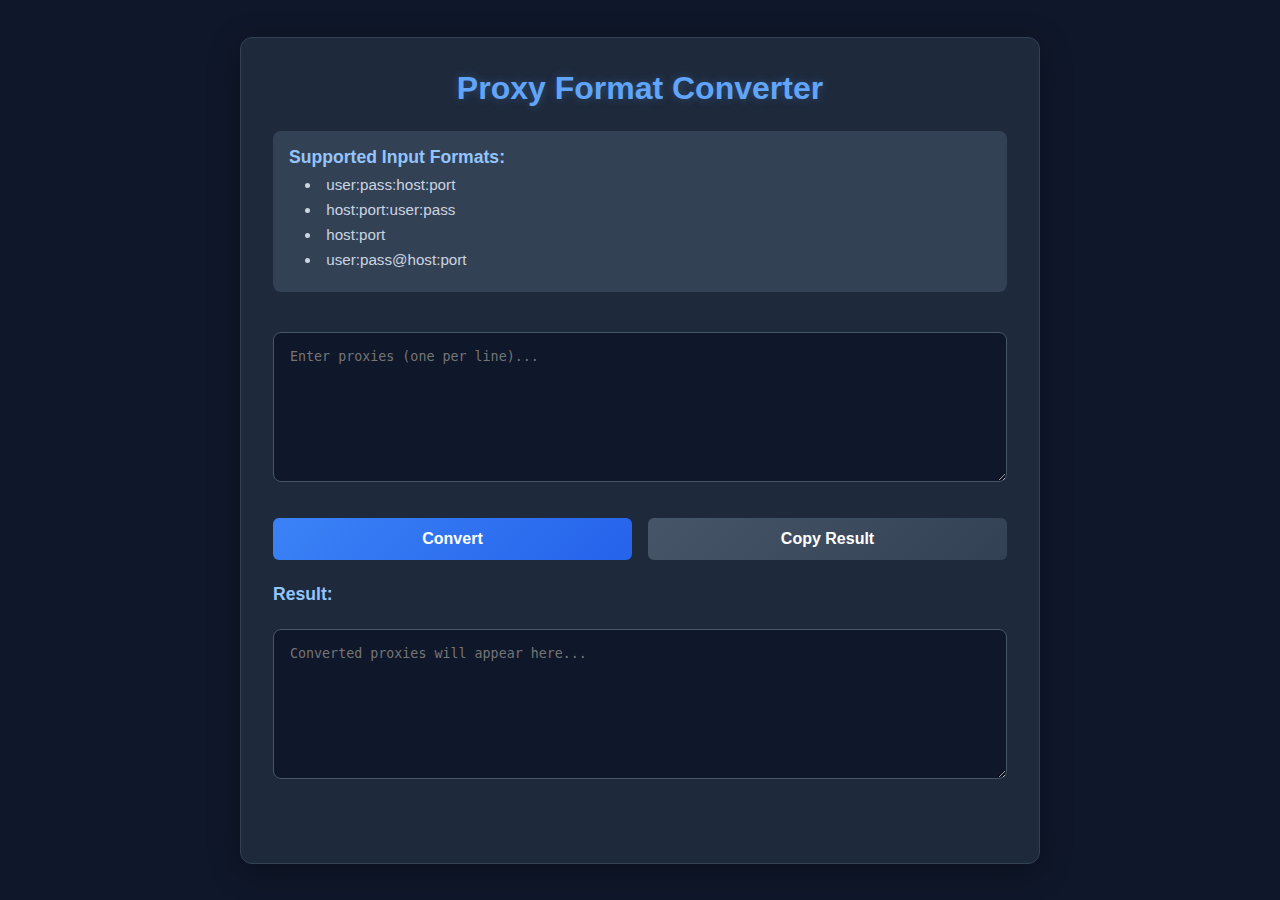
<file: proxy-format-converter/index.html>
<!DOCTYPE html>
<html lang="en">
<head>
    <meta charset="UTF-8">
    <meta name="viewport" content="width=device-width, initial-scale=1.0">
    <title>Proxy Format Converter</title>
    <style>
        * {
            margin: 0;
            padding: 0;
            box-sizing: border-box;
        }

        body {
            font-family: 'Segoe UI', Tahoma, Geneva, Verdana, sans-serif;
            background: #0f172a;
            color: #e2e8f0;
            min-height: 100vh;
            display: flex;
            justify-content: center;
            align-items: center;
            padding: 20px;
        }

        .container {
            background: #1e293b;
            padding: 2rem;
            border-radius: 12px;
            box-shadow: 0 8px 32px rgba(0, 0, 0, 0.3);
            width: 100%;
            max-width: 800px;
            border: 1px solid #334155;
        }

        h2 {
            color: #60a5fa;
            margin-bottom: 1.5rem;
            font-size: 2rem;
            text-align: center;
            text-shadow: 0 0 10px rgba(96, 165, 250, 0.3);
        }

        .info {
            background: #334155;
            padding: 1rem;
            border-radius: 8px;
            margin-bottom: 1.5rem;
        }

        .info h3 {
            color: #93c5fd;
            margin-bottom: 0.5rem;
            font-size: 1.1rem;
        }

        ul {
            list-style-position: inside;
            margin-left: 1rem;
            color: #cbd5e1;
        }

        li {
            margin: 0.5rem 0;
            font-size: 0.95rem;
        }

        textarea {
            width: 100%;
            height: 150px;
            background: #0f172a;
            border: 1px solid #475569;
            border-radius: 8px;
            padding: 1rem;
            margin: 1rem 0;
            color: #e2e8f0;
            font-family: 'Consolas', monospace;
            resize: vertical;
            transition: all 0.3s ease;
        }

        textarea:focus {
            outline: none;
            border-color: #60a5fa;
            box-shadow: 0 0 0 2px rgba(96, 165, 250, 0.2);
        }

        .button-container {
            display: flex;
            gap: 1rem;
            margin: 1rem 0;
        }

        button {
            background: linear-gradient(135deg, #3b82f6 0%, #2563eb 100%);
            color: white;
            padding: 0.75rem 1.5rem;
            border: none;
            border-radius: 6px;
            cursor: pointer;
            font-weight: 600;
            font-size: 1rem;
            transition: all 0.3s ease;
            flex: 1;
        }

        button:hover {
            transform: translateY(-2px);
            box-shadow: 0 4px 12px rgba(37, 99, 235, 0.3);
        }

        button.copy {
            background: linear-gradient(135deg, #475569 0%, #334155 100%);
        }

        .result {
            margin-top: 1.5rem;
        }

        .result h3 {
            color: #93c5fd;
            margin-bottom: 0.5rem;
            font-size: 1.1rem;
        }

        .status {
            text-align: center;
            margin-top: 1rem;
            color: #4ade80;
            font-size: 0.9rem;
            opacity: 0;
            transition: opacity 0.3s ease;
        }

        .status.show {
            opacity: 1;
        }

        @keyframes pulse {
            0% { transform: scale(1); }
            50% { transform: scale(1.02); }
            100% { transform: scale(1); }
        }

        .pulse {
            animation: pulse 0.5s ease;
        }
    </style>
</head>
<body>
    <div class="container">
        <h2>Proxy Format Converter</h2>
        <div class="info">
            <h3>Supported Input Formats:</h3>
            <ul>
                <li>user:pass:host:port</li>
                <li>host:port:user:pass</li>
                <li>host:port</li>
                <li>user:pass@host:port</li>
            </ul>
        </div>
        <textarea id="inputProxy" placeholder="Enter proxies (one per line)..."></textarea>
        <div class="button-container">
            <button onclick="convertProxy()">Convert</button>
            <button class="copy" onclick="copyResult()">Copy Result</button>
        </div>
        <div class="result">
            <h3>Result:</h3>
            <textarea id="outputProxy" readonly placeholder="Converted proxies will appear here..."></textarea>
        </div>
        <div id="status" class="status">Copied to clipboard!</div>
    </div>

    <script>
        function convertProxy() {
            const input = document.getElementById('inputProxy').value;
            const lines = input.split('\n');
            const result = [];

            for (let line of lines) {
                if (!line.trim()) continue;

                let formattedProxy = '';

                // Check if format is user:pass@host:port
                if (line.includes('@')) {
                    const [credentials, hostPort] = line.split('@');
                    const [user, pass] = credentials.split(':');
                    const [host, port] = hostPort.split(':');
                    formattedProxy = `http://${user}:${pass}@${host}:${port}`;
                } else {
                    const parts = line.trim().split(':');
                    
                    if (parts.length === 2) {
                        // Format: host:port
                        formattedProxy = `http://${parts[0]}:${parts[1]}`;
                    }
                    else if (parts.length === 4) {
                        // Check format type
                        if (parts[2].includes('.') || parts[2].match(/^\d{1,3}\.\d{1,3}\.\d{1,3}\.\d{1,3}$/)) {
                            // Format: user:pass:host:port
                            formattedProxy = `http://${parts[0]}:${parts[1]}@${parts[2]}:${parts[3]}`;
                        } else {
                            // Format: host:port:user:pass
                            formattedProxy = `http://${parts[2]}:${parts[3]}@${parts[0]}:${parts[1]}`;
                        }
                    }
                }

                if (formattedProxy) {
                    result.push(formattedProxy);
                }
            }

            const outputElement = document.getElementById('outputProxy');
            outputElement.value = result.join('\n');
            outputElement.classList.add('pulse');
            setTimeout(() => outputElement.classList.remove('pulse'), 500);
        }

        function copyResult() {
            const outputProxy = document.getElementById('outputProxy');
            outputProxy.select();
            document.execCommand('copy');
            
            const status = document.getElementById('status');
            status.classList.add('show');
            setTimeout(() => status.classList.remove('show'), 2000);
        }
    </script>
</body>
</html>
</file>
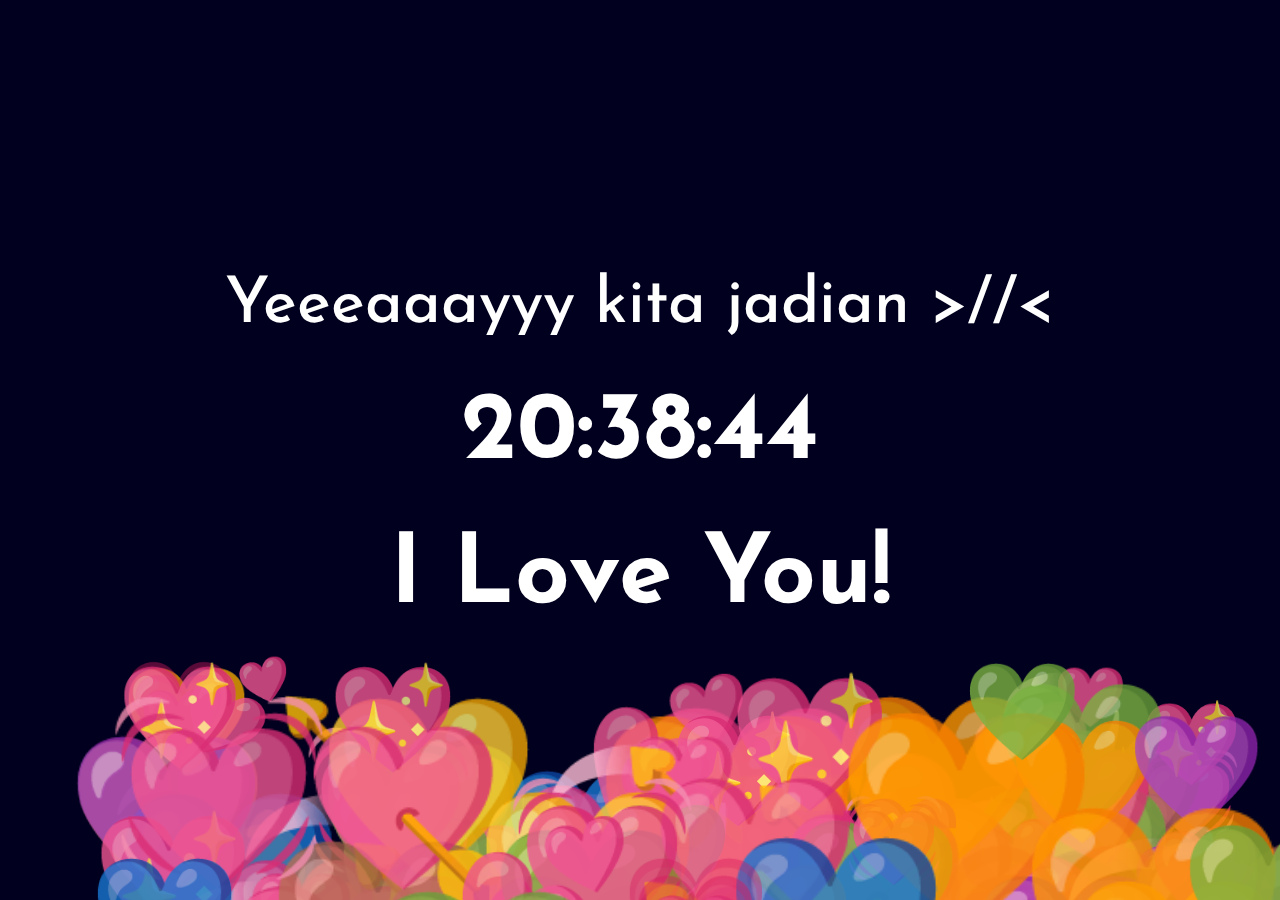
<file: dor/hasil/diterima/index.html>
<!DOCTYPE html>
<html lang="en" >
<head>
  <meta charset="UTF-8">
  <title>Jawaban Kamu</title>
  <meta name="viewport" content="width=device-width, initial-scale=1"><link rel='stylesheet' href='https://fonts.googleapis.com/css2?family=Josefin+Sans:ital,wght@0,300;0,400;0,500;0,600;0,700;1,300;1,400;1,500;1,600;1,700&amp;display=swap'><link rel="stylesheet" href="./css/style.css">

</head>
<body>
<!-- partial:index.partial.html -->
<canvas id="bg"></canvas>
<main>
  <section>
    <section class="teks1">Yeeeaaayyy kita jadian >//<</section>
    <section class="jam"><span id="jam">00</span>:<span id="menit">00</span>:<span id="detik">00</span>
    </section>
    <section class="teks"><span class="glitch" data-teks="I Miss You!">I Love You!</span></section>
  </section>
</main>
<!-- partial -->
  <script  src="./js/script.js"></script>

</body>
</html>
</file>
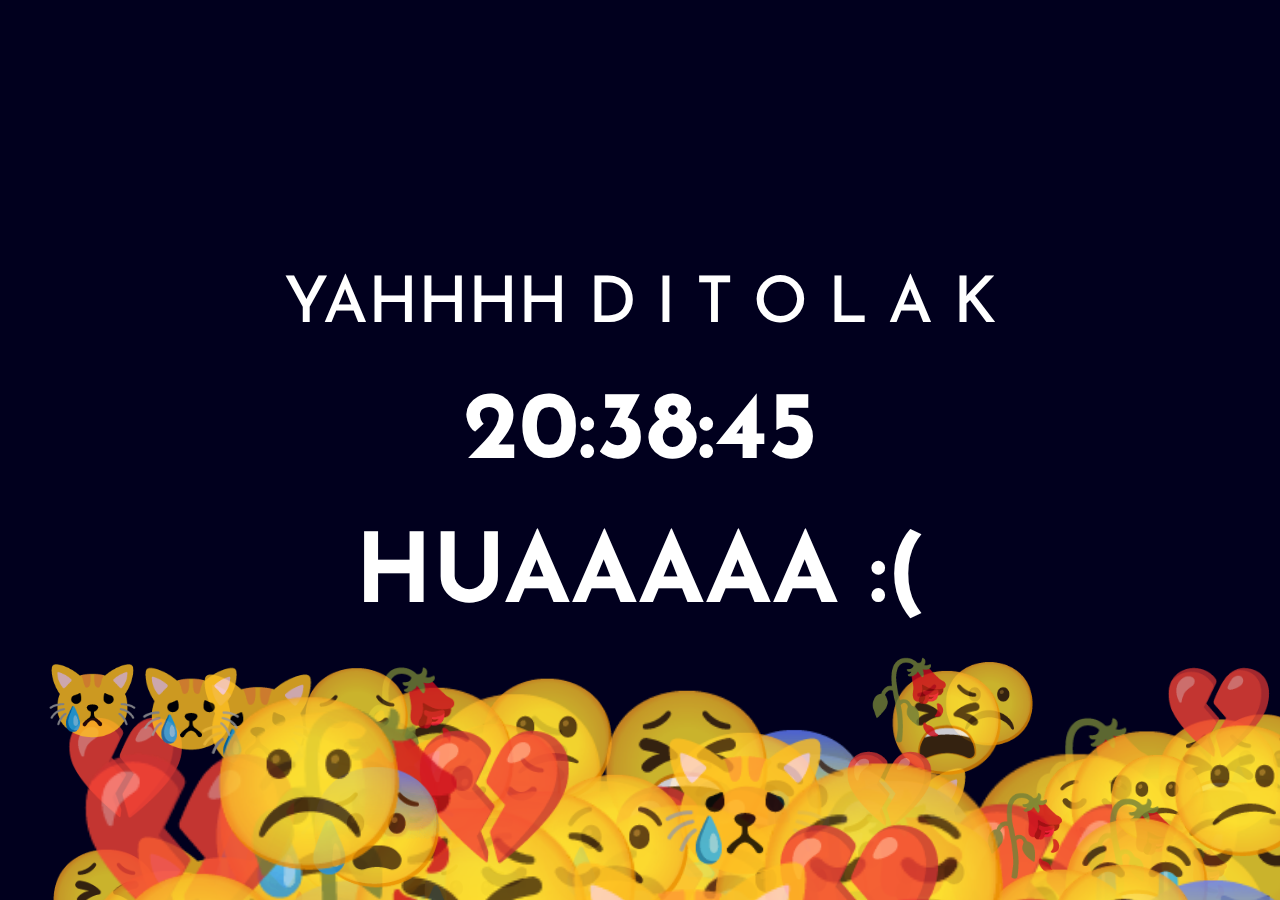
<file: dor/hasil/ditolak/index.html>
<!DOCTYPE html>
<html lang="en" >
<head>
  <meta charset="UTF-8">
  <title>Jawaban Kamu</title>
  <meta name="viewport" content="width=device-width, initial-scale=1"><link rel='stylesheet' href='https://fonts.googleapis.com/css2?family=Josefin+Sans:ital,wght@0,300;0,400;0,500;0,600;0,700;1,300;1,400;1,500;1,600;1,700&amp;display=swap'><link rel="stylesheet" href="./css/style.css">

</head>
<body>
<!-- partial:index.partial.html -->
<canvas id="bg"></canvas>
<main>
  <section>
    <section class="teks1">YAHHHH D I T O L A K</section>
    <section class="jam"><span id="jam">00</span>:<span id="menit">00</span>:<span id="detik">00</span>
    </section>
    <section class="teks"><span class="glitch" data-teks="NANGIDD :(">HUAAAAA :(</span></section>
  </section>
</main>
<!-- partial -->
  <script  src="./js/script.js"></script>

</body>
</html>
</file>
<file: dor/hasil/diterima/css/style.css>
*,
*::before,
*::after {
  box-sizing: border-box;
  padding: 0;
  margin: 0;
}

html {
  background-color: #01001e;
  font-size: 16px;
}

body {
  min-height: 100vh;
  color: #fff;
  font-size: 1rem;
}

main {
  min-height: 100vh;
  display: flex;
  justify-content: center;
  align-items: center;
  font-family: "Josefin Sans", sans-serif;
}

.teks1 {
  text-align: center;
  font-size: 4rem;
  font-weight: 500;
  margin: 3rem 0;
}

.jam,
.teks {
  text-align: center;
  font-size: 6rem;
  font-weight: 700;
  margin: 3rem 0;
}

/* 
            @ Glitch Effect : https://css-tricks.com/glitch-effect-text-images-svg/
        */

.glitch {
  color: white;
  font-size: inherit;
  position: relative;
  width: 400px;
  margin: 0 auto;
}

@keyframes noise-anim {
  0% {
    clip: rect(22px, 9999px, 26px, 0);
  }

  5% {
    clip: rect(2px, 9999px, 30px, 0);
  }

  10% {
    clip: rect(73px, 9999px, 63px, 0);
  }

  15% {
    clip: rect(2px, 9999px, 13px, 0);
  }

  20% {
    clip: rect(85px, 9999px, 74px, 0);
  }

  25% {
    clip: rect(3px, 9999px, 41px, 0);
  }

  30% {
    clip: rect(11px, 9999px, 2px, 0);
  }

  35% {
    clip: rect(31px, 9999px, 73px, 0);
  }

  40% {
    clip: rect(44px, 9999px, 75px, 0);
  }

  45% {
    clip: rect(42px, 9999px, 54px, 0);
  }

  50% {
    clip: rect(51px, 9999px, 8px, 0);
  }

  55% {
    clip: rect(93px, 9999px, 83px, 0);
  }

  60% {
    clip: rect(33px, 9999px, 72px, 0);
  }

  65% {
    clip: rect(77px, 9999px, 72px, 0);
  }

  70% {
    clip: rect(11px, 9999px, 72px, 0);
  }

  75% {
    clip: rect(50px, 9999px, 2px, 0);
  }

  80% {
    clip: rect(11px, 9999px, 14px, 0);
  }

  85% {
    clip: rect(2px, 9999px, 32px, 0);
  }

  90% {
    clip: rect(32px, 9999px, 92px, 0);
  }

  95% {
    clip: rect(98px, 9999px, 8px, 0);
  }

  100% {
    clip: rect(97px, 9999px, 93px, 0);
  }
}

.glitch:after {
  content: attr(data-teks);
  position: absolute;
  left: 1px;
  text-shadow: -1px 0 red;
  top: 0;
  color: white;
  background: black;
  overflow: hidden;
  clip: rect(0, 900px, 0, 0);
  animation: noise-anim 2s infinite linear alternate-reverse;
}

@keyframes noise-anim-2 {
  0% {
    clip: rect(86px, 9999px, 16px, 0);
  }

  5% {
    clip: rect(81px, 9999px, 63px, 0);
  }

  10% {
    clip: rect(77px, 9999px, 39px, 0);
  }

  15% {
    clip: rect(54px, 9999px, 64px, 0);
  }

  20% {
    clip: rect(21px, 9999px, 39px, 0);
  }

  25% {
    clip: rect(24px, 9999px, 10px, 0);
  }

  30% {
    clip: rect(86px, 9999px, 42px, 0);
  }

  35% {
    clip: rect(17px, 9999px, 45px, 0);
  }

  40% {
    clip: rect(88px, 9999px, 46px, 0);
  }

  45% {
    clip: rect(54px, 9999px, 2px, 0);
  }

  50% {
    clip: rect(3px, 9999px, 46px, 0);
  }

  55% {
    clip: rect(23px, 9999px, 52px, 0);
  }

  60% {
    clip: rect(92px, 9999px, 22px, 0);
  }

  65% {
    clip: rect(75px, 9999px, 68px, 0);
  }

  70% {
    clip: rect(79px, 9999px, 81px, 0);
  }

  75% {
    clip: rect(24px, 9999px, 71px, 0);
  }

  80% {
    clip: rect(9px, 9999px, 95px, 0);
  }

  85% {
    clip: rect(55px, 9999px, 30px, 0);
  }

  90% {
    clip: rect(85px, 9999px, 10px, 0);
  }

  95% {
    clip: rect(91px, 9999px, 44px, 0);
  }

  100% {
    clip: rect(2px, 9999px, 46px, 0);
  }
}

.glitch:before {
  content: attr(data-text);
  position: absolute;
  left: -2px;
  text-shadow: 1px 0 blue;
  top: 0;
  color: white;
  background: transparent;
  overflow: hidden;
  clip: rect(0, 900px, 0, 0);
  animation: noise-anim-2 6s infinite linear alternate-reverse;
}

#bg {
  position: fixed;
  width: 100vw;
  height: 100vh;
  z-index: -1;
}

@media only screen and (max-width: 767px) {
  .jam,
  .teks {
    font-size: 3rem;
  }
}
</file>
<file: dor/hasil/ditolak/css/style.css>
*,
*::before,
*::after {
  box-sizing: border-box;
  padding: 0;
  margin: 0;
}

html {
  background-color: #01001e;
  font-size: 16px;
}

body {
  min-height: 100vh;
  color: #fff;
  font-size: 1rem;
}

main {
  min-height: 100vh;
  display: flex;
  justify-content: center;
  align-items: center;
  font-family: "Josefin Sans", sans-serif;
}

.teks1 {
  text-align: center;
  font-size: 4rem;
  font-weight: 500;
  margin: 3rem 0;
}

.jam,
.teks {
  text-align: center;
  font-size: 6rem;
  font-weight: 700;
  margin: 3rem 0;
}

/* 
            @ Glitch Effect : https://css-tricks.com/glitch-effect-text-images-svg/
        */

.glitch {
  color: white;
  font-size: inherit;
  position: relative;
  width: 400px;
  margin: 0 auto;
}

@keyframes noise-anim {
  0% {
    clip: rect(22px, 9999px, 26px, 0);
  }

  5% {
    clip: rect(2px, 9999px, 30px, 0);
  }

  10% {
    clip: rect(73px, 9999px, 63px, 0);
  }

  15% {
    clip: rect(2px, 9999px, 13px, 0);
  }

  20% {
    clip: rect(85px, 9999px, 74px, 0);
  }

  25% {
    clip: rect(3px, 9999px, 41px, 0);
  }

  30% {
    clip: rect(11px, 9999px, 2px, 0);
  }

  35% {
    clip: rect(31px, 9999px, 73px, 0);
  }

  40% {
    clip: rect(44px, 9999px, 75px, 0);
  }

  45% {
    clip: rect(42px, 9999px, 54px, 0);
  }

  50% {
    clip: rect(51px, 9999px, 8px, 0);
  }

  55% {
    clip: rect(93px, 9999px, 83px, 0);
  }

  60% {
    clip: rect(33px, 9999px, 72px, 0);
  }

  65% {
    clip: rect(77px, 9999px, 72px, 0);
  }

  70% {
    clip: rect(11px, 9999px, 72px, 0);
  }

  75% {
    clip: rect(50px, 9999px, 2px, 0);
  }

  80% {
    clip: rect(11px, 9999px, 14px, 0);
  }

  85% {
    clip: rect(2px, 9999px, 32px, 0);
  }

  90% {
    clip: rect(32px, 9999px, 92px, 0);
  }

  95% {
    clip: rect(98px, 9999px, 8px, 0);
  }

  100% {
    clip: rect(97px, 9999px, 93px, 0);
  }
}

.glitch:after {
  content: attr(data-teks);
  position: absolute;
  left: 1px;
  text-shadow: -1px 0 red;
  top: 0;
  color: white;
  background: black;
  overflow: hidden;
  clip: rect(0, 900px, 0, 0);
  animation: noise-anim 2s infinite linear alternate-reverse;
}

@keyframes noise-anim-2 {
  0% {
    clip: rect(86px, 9999px, 16px, 0);
  }

  5% {
    clip: rect(81px, 9999px, 63px, 0);
  }

  10% {
    clip: rect(77px, 9999px, 39px, 0);
  }

  15% {
    clip: rect(54px, 9999px, 64px, 0);
  }

  20% {
    clip: rect(21px, 9999px, 39px, 0);
  }

  25% {
    clip: rect(24px, 9999px, 10px, 0);
  }

  30% {
    clip: rect(86px, 9999px, 42px, 0);
  }

  35% {
    clip: rect(17px, 9999px, 45px, 0);
  }

  40% {
    clip: rect(88px, 9999px, 46px, 0);
  }

  45% {
    clip: rect(54px, 9999px, 2px, 0);
  }

  50% {
    clip: rect(3px, 9999px, 46px, 0);
  }

  55% {
    clip: rect(23px, 9999px, 52px, 0);
  }

  60% {
    clip: rect(92px, 9999px, 22px, 0);
  }

  65% {
    clip: rect(75px, 9999px, 68px, 0);
  }

  70% {
    clip: rect(79px, 9999px, 81px, 0);
  }

  75% {
    clip: rect(24px, 9999px, 71px, 0);
  }

  80% {
    clip: rect(9px, 9999px, 95px, 0);
  }

  85% {
    clip: rect(55px, 9999px, 30px, 0);
  }

  90% {
    clip: rect(85px, 9999px, 10px, 0);
  }

  95% {
    clip: rect(91px, 9999px, 44px, 0);
  }

  100% {
    clip: rect(2px, 9999px, 46px, 0);
  }
}

.glitch:before {
  content: attr(data-text);
  position: absolute;
  left: -2px;
  text-shadow: 1px 0 blue;
  top: 0;
  color: white;
  background: transparent;
  overflow: hidden;
  clip: rect(0, 900px, 0, 0);
  animation: noise-anim-2 6s infinite linear alternate-reverse;
}

#bg {
  position: fixed;
  width: 100vw;
  height: 100vh;
  z-index: -1;
}

@media only screen and (max-width: 767px) {
  .jam,
  .teks {
    font-size: 3rem;
  }
}
</file>
